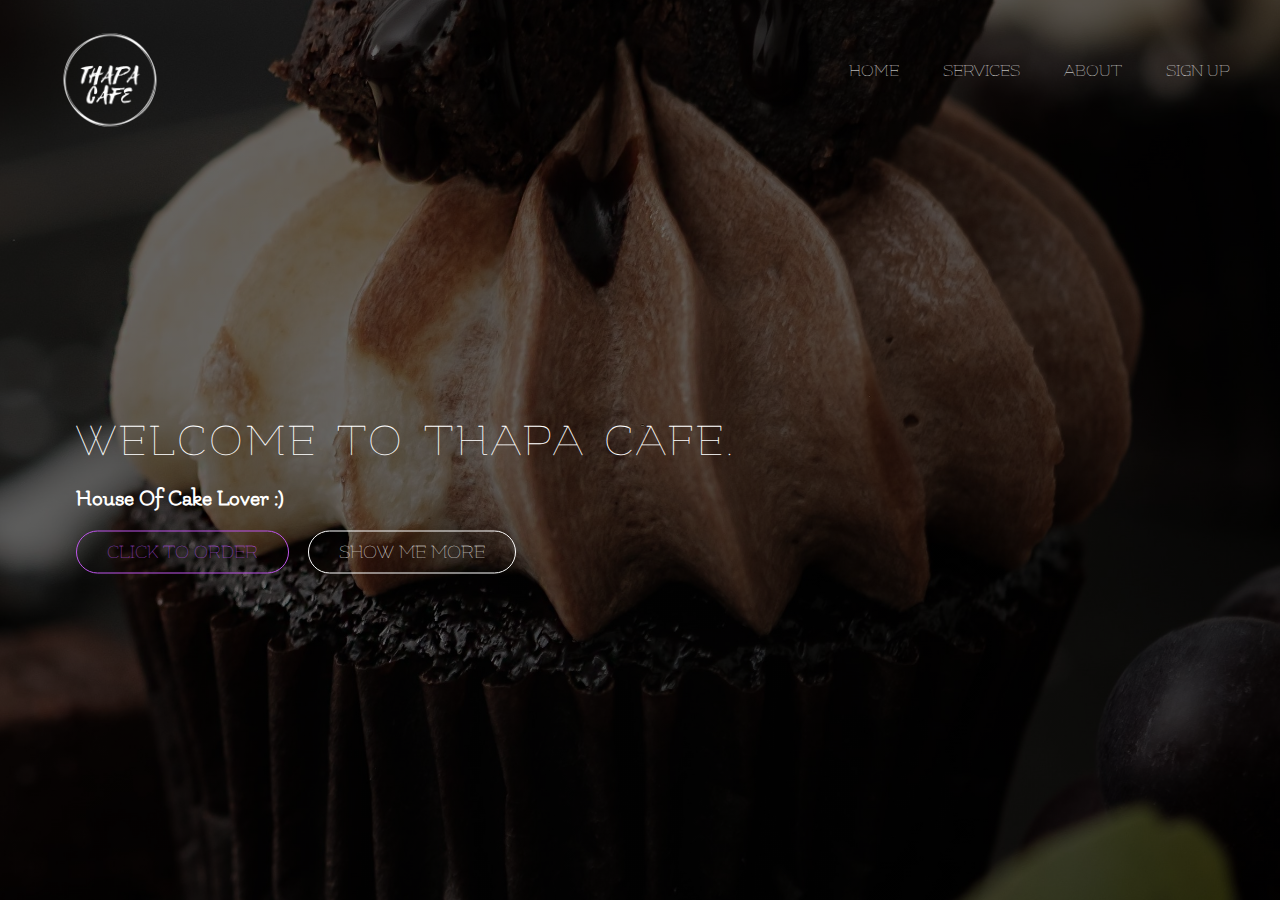
<file: index.html>
<!DOCTYPE html>
<html>
<head>
	<title>ThapaCafe</title>
	<meta name= viewport content= "width=device-width, initial-scale=1.0">
	
	<link rel="stylesheet" type="text/css" href="css/style.css">
	<link href="https://fonts.googleapis.com/css?family=Flamenco" rel="stylesheet">
	<link rel="stylesheet" href="https://cdnjs.cloudflare.com/ajax/libs/animate.css/3.5.2/animate.min.css">
	<link rel="stylesheet" href="https://cdnjs.cloudflare.com/ajax/libs/font-awesome/4.7.0/css/font-awesome.min.css">
</head>
<body>

	<header>
		<nav>
			<div class="row clearfix">
				<img src="images/logo.png" class="logo">

				<ul class="main-nav animated slideInDown" id="check-class">
					<li><a href="#">Home</a></li>
					<li><a href="#">Services</a></li>
					<li><a href="#">About</a></li>
					<li><a href="./login.html">Sign up</a></li>
				</ul>
				<a href="#" class="mobile-icon"  onclick="slideshow()"> <i class="fa fa-bars"></i> </a>
			</div>
		</nav>

		<div class="main-content-header">
			<h1> WELCOME TO <span class="colorchange">THAPA CAFE</span>.<br> </h1>
			<h3>House Of Cake Lover :)</h3><br>
			<a href="#" class="btn btn-full"> click to order</a>
			<a href="#" class="btn btn-nav"> show me more</a>
		</div>
	</header>

</body>
</html>
</file>
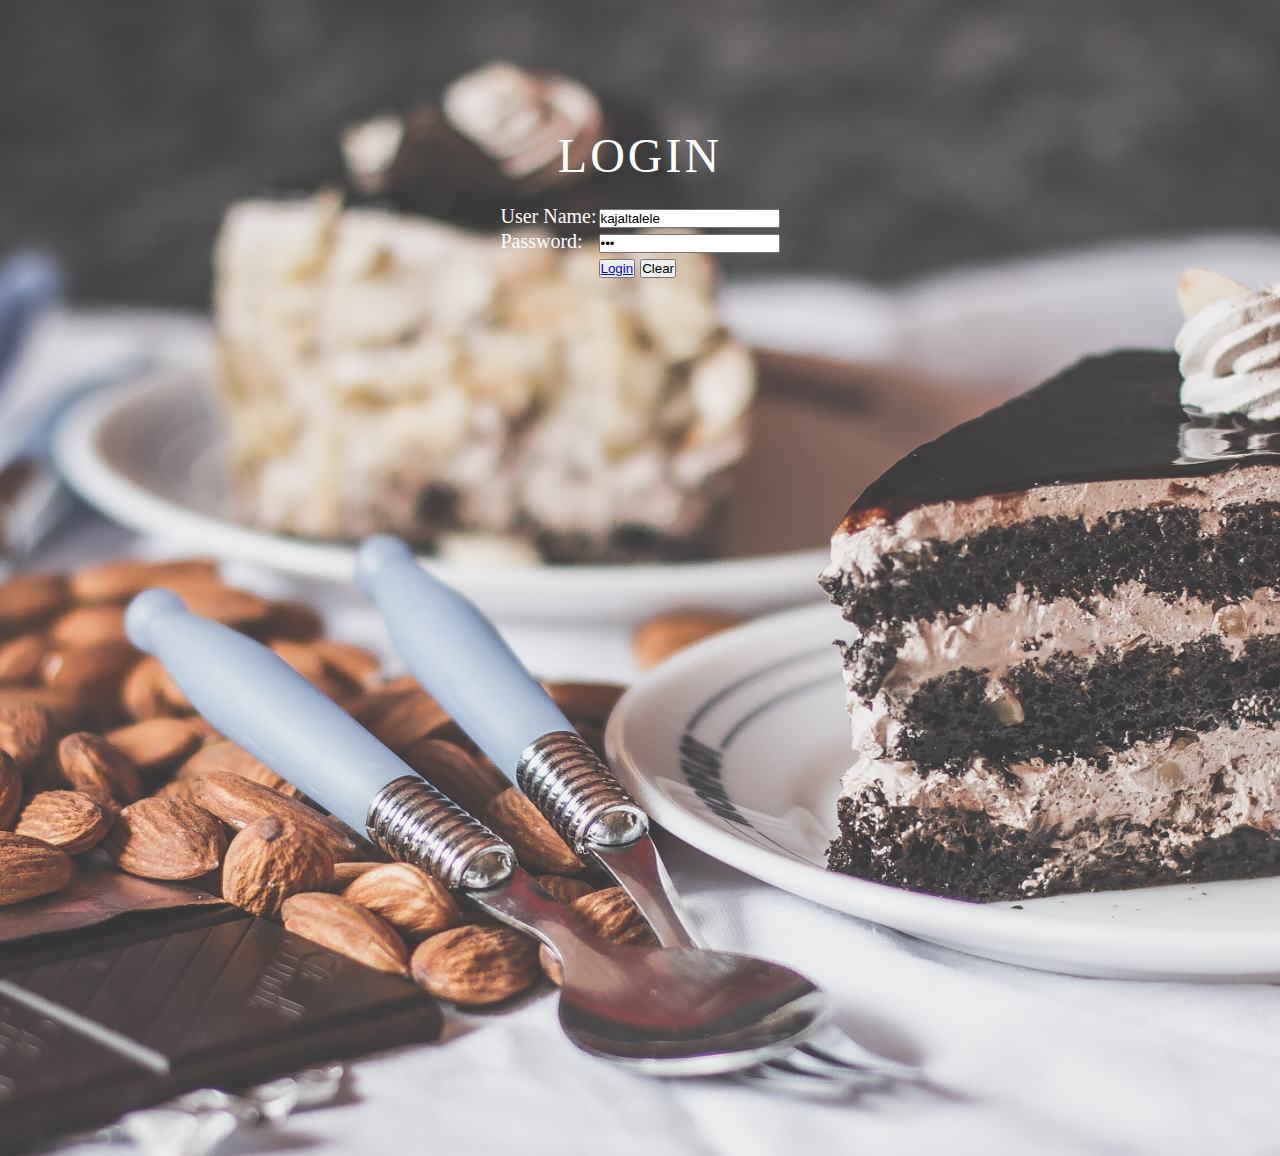
<file: login.html>
<!DOCTYPE html>
<html lang="en">
<head>
    <meta charset="UTF-8">
    <meta name="viewport" content="width=device-width, initial-scale=1.0">
    <title>Login</title>
<link rel="stylesheet" href="./css/style.css">
</head>
<body class="login">
    <div class="container" >
        <center>
        <div class="bg">
        <head><h1>Login</h1></head>
            <form action="" method="post">
                
                    
                <table>
                    <tr>
                        <td><label for="username">User Name:</label></td>
                        <td><input type="text" id="username" name="username" value="kajaltalele"></td>
                    </tr>
                    <tr>
                        <td><label for="password">Password:</label></td>
                        <td><input type="password" id="password" name="password"
                            value="sss"></td>
                    </tr>
                    <tr>
                      
                        <td></td>
                        <td>
                            <button type="submit"> <a href="./welcome.html"> Login </a> </button>
                            <button type="reset">Clear</button>
                        </td>
                    </tr>
                    
                </center>
                </table>
            </form>
        </div>
    </div>
     
</body>
</html>
</file>
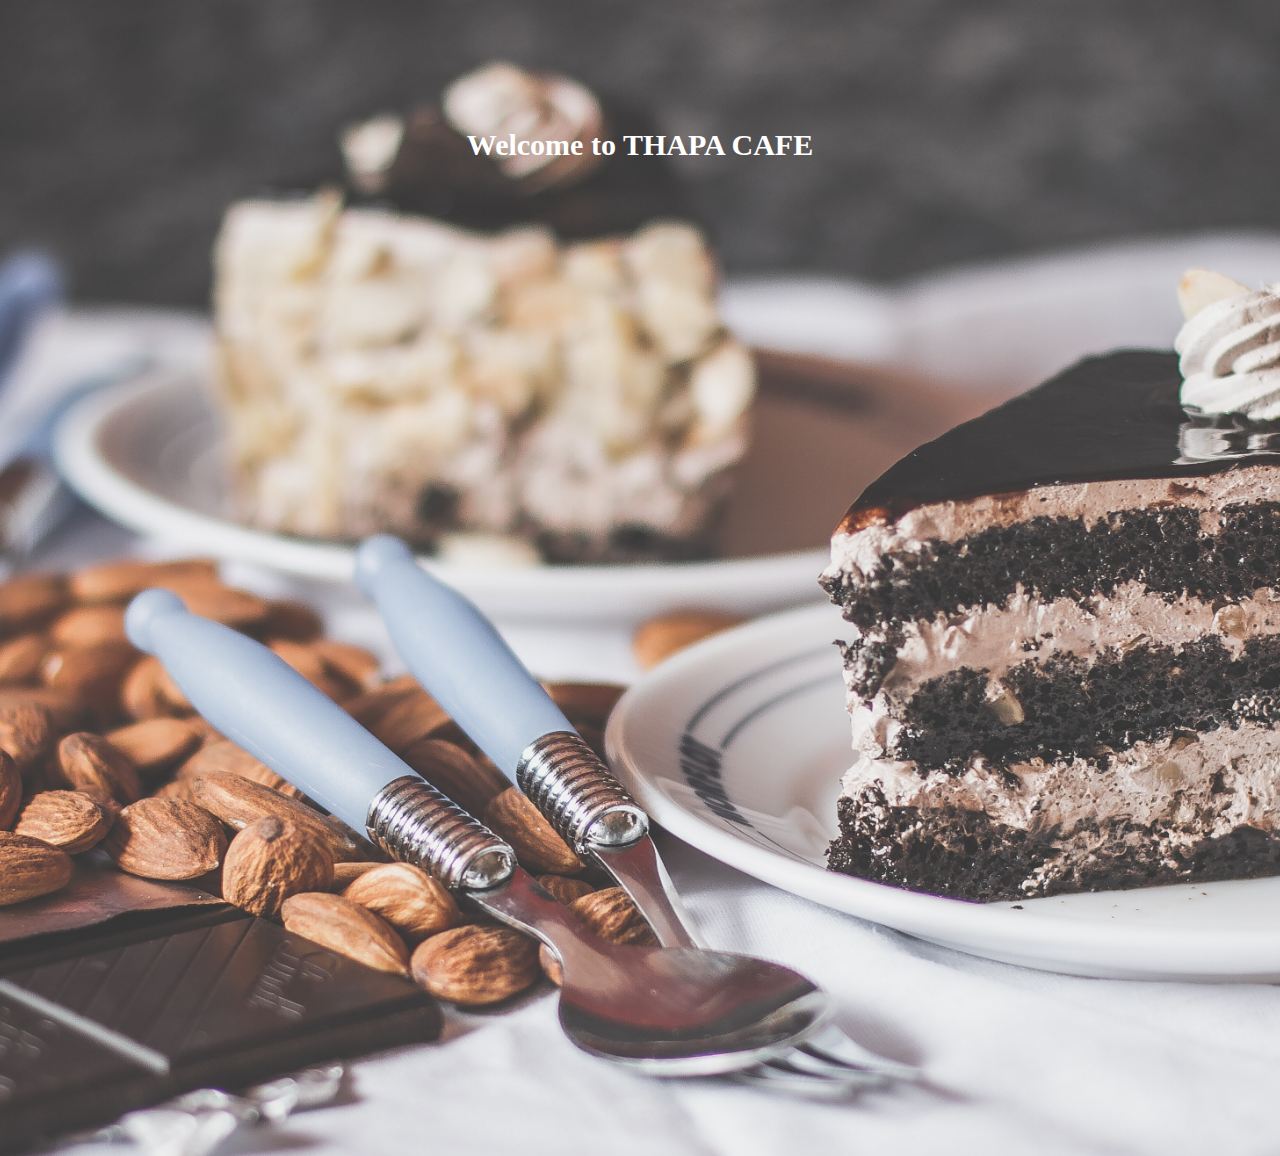
<file: welcome.html>
<!DOCTYPE html>
<html lang="en">
<head>
    <meta charset="UTF-8">
    <meta name="viewport" content="width=device-width, initial-scale=1.0">
    <title>Welcome</title>
    <link rel="stylesheet" href="./css/style.css">
</head>
<body class="wel">
  <center>
    <h2>
        Welcome to THAPA CAFE
    </h2>
</center>
</body>
</html>
</file>
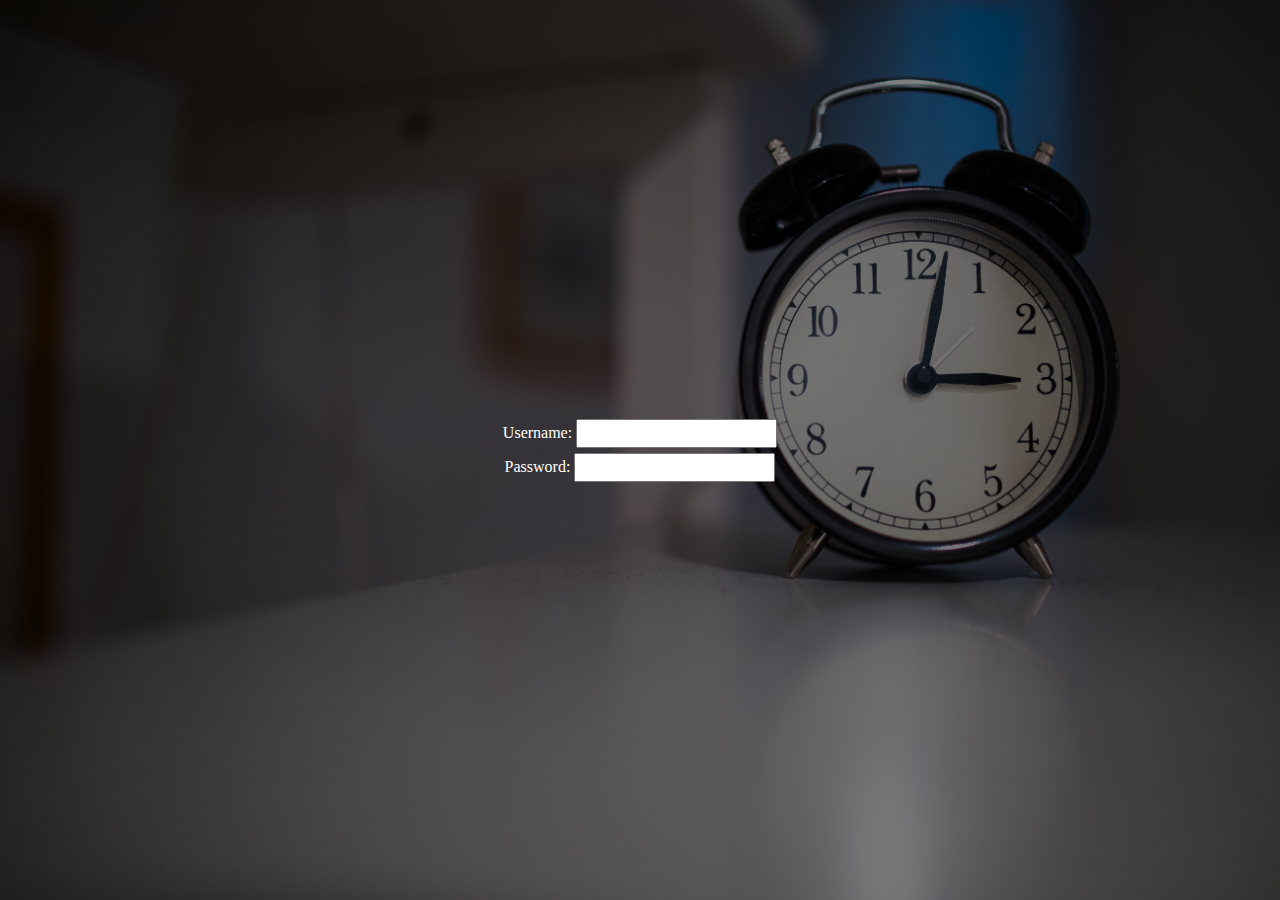
<file: images/text.html>
<!-- padding is the space between the content and the border.

CSS has properties for specifying the padding for each side of an element:

padding-top
padding-right
padding-bottom
padding-left

All the padding properties can have the following values:

length - specifies a padding in px, pt, cm, etc.
% - specifies a padding in % of the width of the containing element
inherit - specifies that the padding should be inherited from the parent element

Note: Negative values are not allowed. -->



<!DOCTYPE html>
<html>
<head>
	<title></title>
	<style type="text/css">

		*{
			padding: 0;
			margin: 0;
		}

		.backimg{
			width: 100%;
			height: 100vh;
			background-image:linear-gradient(rgba(0,0,0,0.5),rgba(0,0,0,0.5)), url('clock.jpg');
			background-size: cover;
			justify-content: center;
			align-items: center;
			text-align: center;
			display: flex;
		}

		label, li{
			color: white;
		}

		li{
			border:1px solid red;

		}
		
	</style>
</head>
<body class="backimg">

<div>
	<label> Username: </label>
	<input type="text" name="" style="padding: 5px 0px 5px 20px;  " > <br>
	<label> Password: </label>
	<input type="text" name="" style="padding: 5px 0px 5px 20px; margin-top: 5px;"> 
</div>
<br>
<!-- <ul>
	<li>Like</li>
	<li>share</li>
	<li>subscribe</li>
</ul> -->

</body>
</html>
</file>
<file: css/style.css>
*{
	margin: 0px;
	padding: 0px;
	box-sizing: border-box;
}
.login,.wel{
	background-image: url(../images/header-img.jpg);
	background-repeat: no-repeat;
	background-position: center;
	background-size: cover;
	height: 100vh;
	margin: 10%;
}
.bg{
	width:70%;
	height: 70%;
	font-size: 20px;
	overflow-x: hidden;
	color: white;
	font-family: 'Flamenco', cursive;	
}
body{
	font-size: 20px;
	overflow-x: hidden;
	color: white;
	font-family: 'Flamenco', cursive;
}

header{
	background-image:linear-gradient(rgba(0,0,0,0.6),rgba(0,0,0,0.6)), url('../images/header.jpg');
	background-size: cover;
	background-repeat: no-repeat;
	background-position: center;
	height: 100vh;
}

.clearfix:after{
	content: ".";
	visibility: hidden;
	display: block;
	height: 0px;
	clear: both;
}

.row{
	max-width: 1180px;
	margin: 0 auto;
}

.logo{
	height: 120px;
	width: auto;
	float: left;
	margin-top: 20px;
}

.main-nav{
	float: right;
	margin-top: 60px;
}

.main-nav li{
	display: inline-block;
	list-style: none;
	margin-left: 40px;
}

.main-nav li a{
	padding: 5px 0;
	color: #fff;
	text-decoration: none;
	text-transform: uppercase;
	font-size: 90%; 
	font-weight: 100;
}

.main-nav li a:hover{
	border-bottom: 2px solid #bf55ec;
}


.main-content-header{
	width: 1180px;
	padding:0 2%;
	position: absolute;
	/*border: 1px solid red;*/
	top: 55%;
	left: 50%;
	transform: translate(-50%, -50%);

}

h1{
	color: #fff;
	font-size: 240%;  
	word-spacing: 5px;
	letter-spacing: 3px;
	margin-bottom: 20px;
	text-transform: uppercase;
	font-weight: lighter;
}

.btn{
	display: inline-block;
	padding: 10px 30px;
	font-weight: lighter;
	text-decoration: none;
	text-transform: uppercase;
	border-radius: 200px;
	transition: background-color 0.2s, border 0.2s, color 0.2;
}


.btn-full{
	background-color: transparent;
	color: #bf55ec;
	margin-right: 15px;
	border: 1px solid #bf55ec;
}

.btn-full:hover{
	background-color: #fff;
}

.btn-nav{
	background-color: transparent;
	color: #fff;
	border: 1px solid #fff;
}

.btn-nav:hover{
	background-color: #bf55ec;
}


.colorchange{
	animation:  colorchangethapa 1s infinite;
}

@keyframes colorchangethapa{
	0%{color: red;}
	25%{color:#bf55ec; ;}
	50%{ color: white; }
	100%{ color:#bf55ec;  }
}

.mobile-icon{display: none;}
</file>
